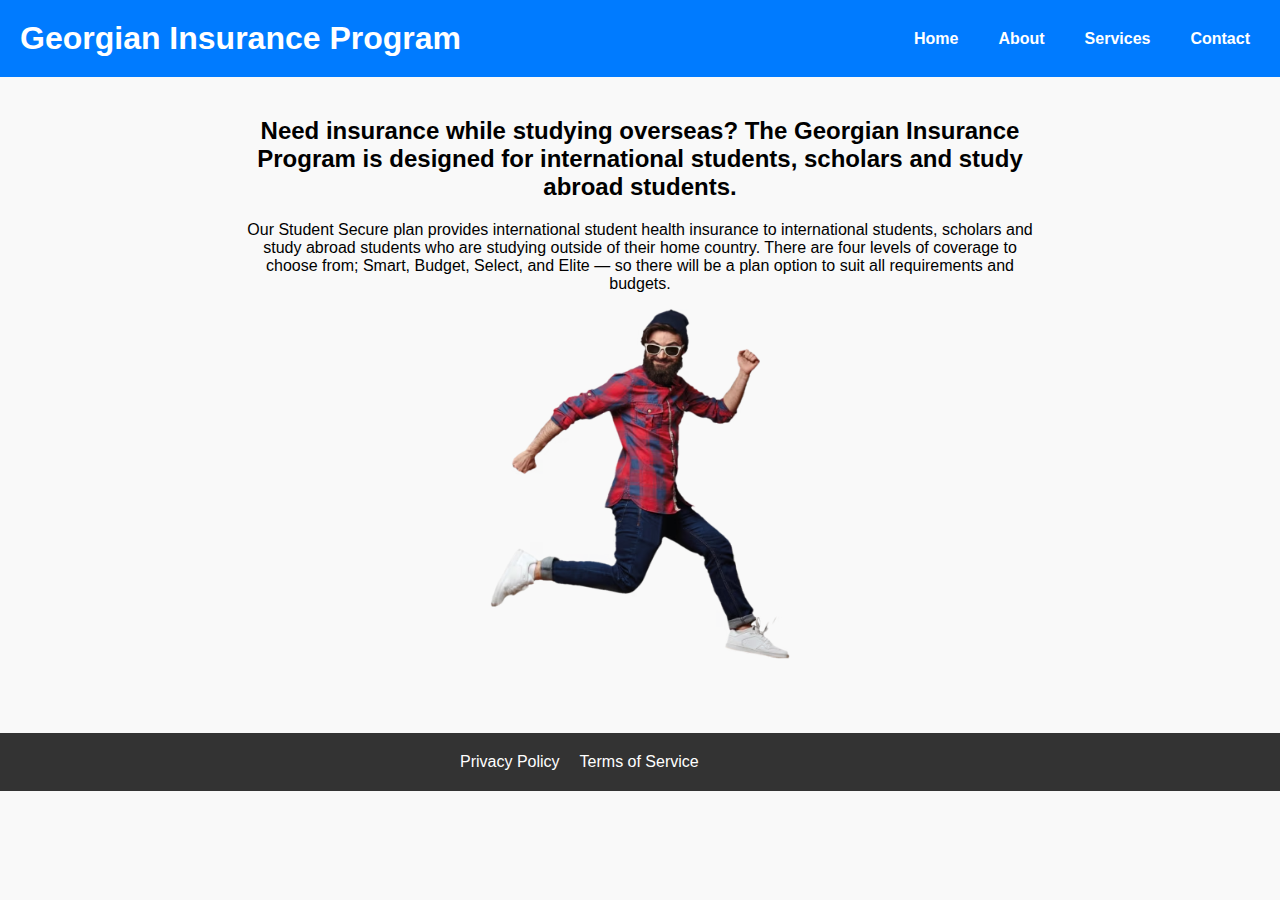
<file: index.html>
<!DOCTYPE html>
<html lang="en">
<head>
    <meta charset="UTF-8">
    <meta http-equiv="X-UA-Compatible" content="IE=edge">
    <meta name="viewport" content="width=device-width, initial-scale=1.0">
    <title>Georgian Insurance Program</title>
    <link rel="icon" type="image/x-icon" href="img/sms.png">
    <link rel="stylesheet" href="css/style.css">
    <link rel="stylesheet" href="https://cdnjs.cloudflare.com/ajax/libs/font-awesome/4.7.0/css/font-awesome.min.css">
</head>

<body>
    <nav class="navbar">
        <div class="left">
            <h1>Georgian Insurance Program</h1>
        </div>
        <div class="right">
            <input type="checkbox" id="check">
            <label for="check" class="checkBtn">
                <i class="fa fa-bars"></i>
            </label>
            <ul class="list">
                <li><a href="#">Home</a></li>
                <li><a href="about.html">About</a></li>
                <li><a href="services.html">Services</a></li>
                <li><a href="contact.html">Contact</a></li>
            </ul>
        </div>
    </nav>

    <div class="content">
        <section class="home-section">
            <h2>Need insurance while studying overseas? The Georgian Insurance Program is designed for international students, scholars and study abroad students.</h2>
            <p>Our Student Secure plan provides international student health insurance to international students, scholars and study abroad students
               who are studying outside of their home country. There are four levels of coverage to choose from; Smart, Budget, Select, and Elite — 
               so there will be a plan option to suit all requirements and budgets.</p>
             <img src="img/ss-stock-image-transparent-small.avif" alt="Descriptive Alt Text" class="home-image">
        </section>
    </div>
    <footer class="footer">
        <div class="footer-content">
            <div class="right">
                <ul class="footer-list">
                    <li><a href="Privacy_Policy.html">Privacy Policy</a></li>
                    <li><a href="Terms_Of_Service.html">Terms of Service</a></li>
                </ul>
            </div>
        </div>
    </footer>
</body>
</html>
</file>
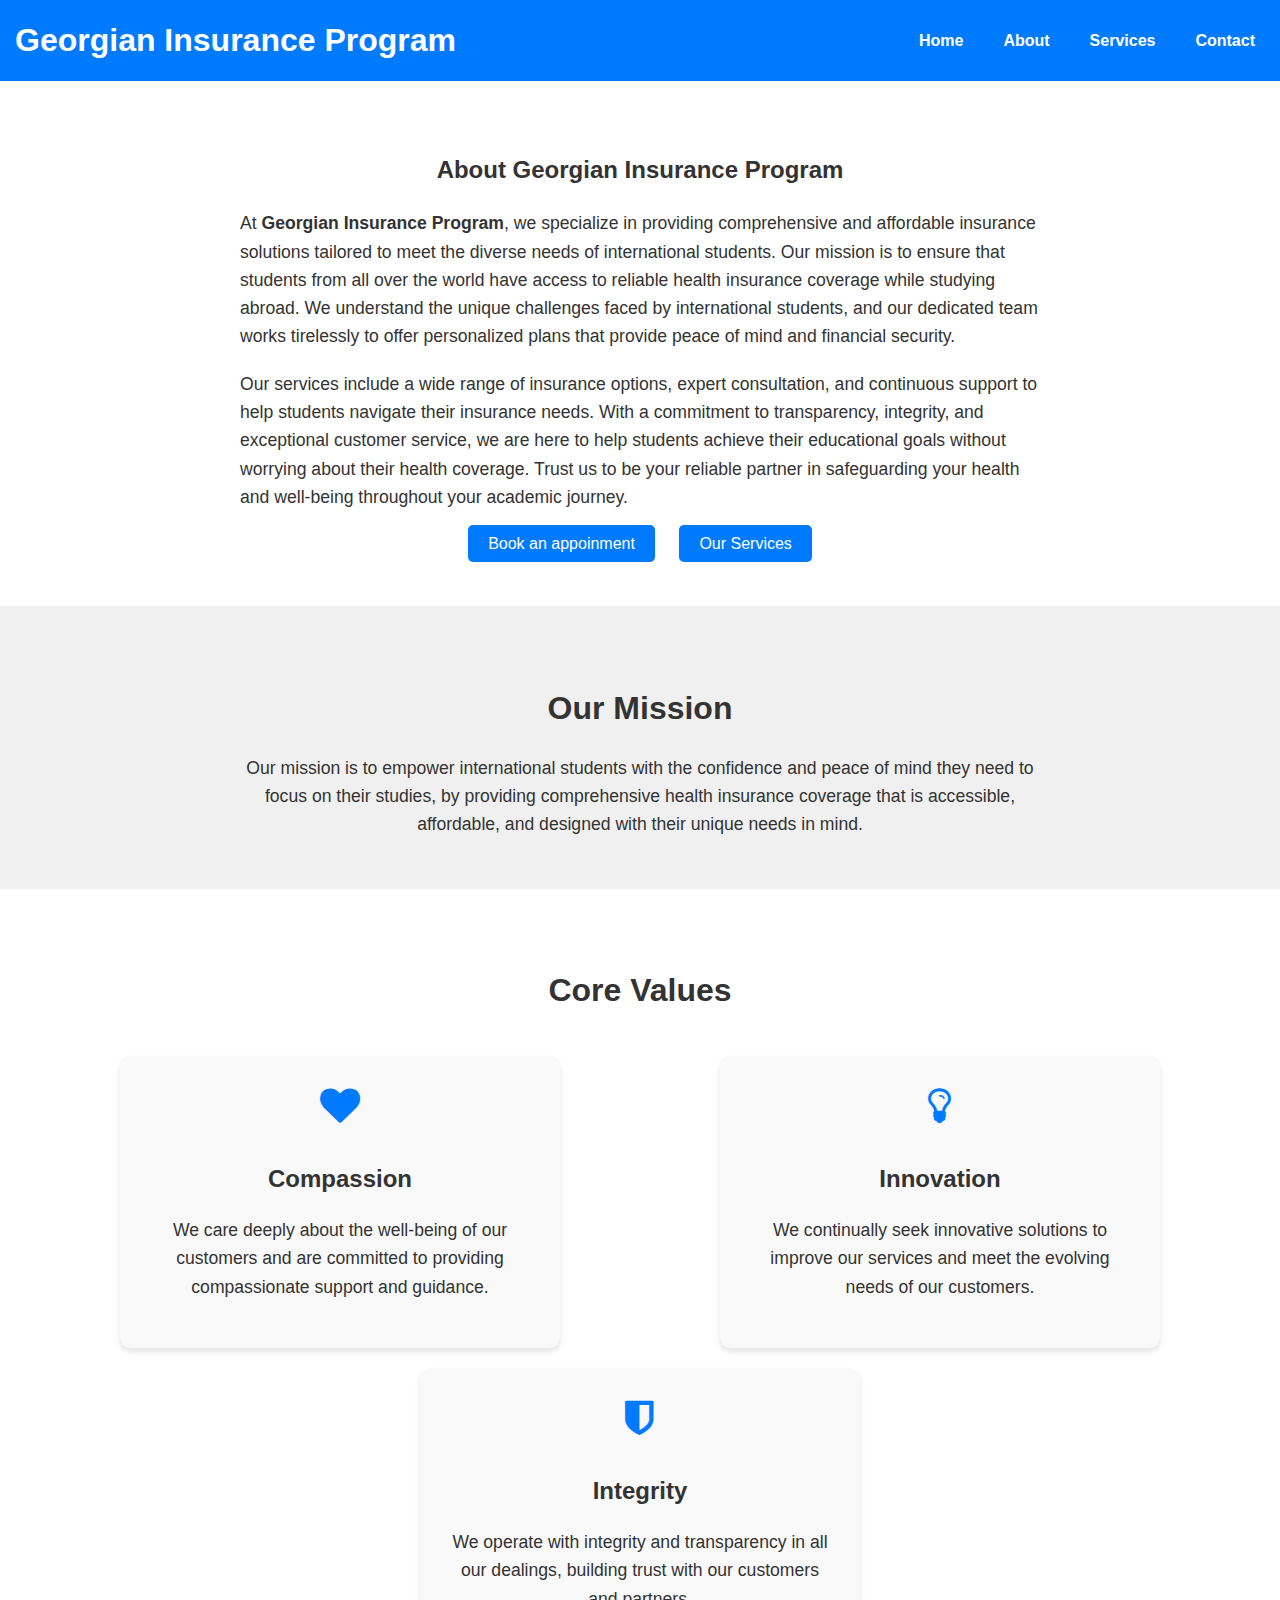
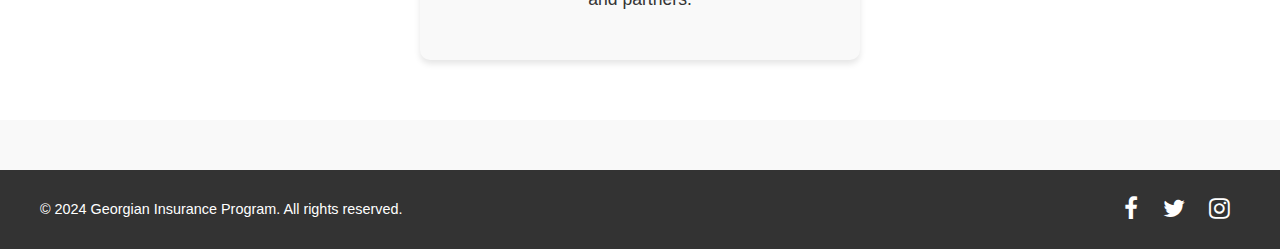
<file: about.html>
<!DOCTYPE html>
<html lang="en">
<head>
    <meta charset="UTF-8">
    <meta http-equiv="X-UA-Compatible" content="IE=edge">
    <meta name="viewport" content="width=device-width, initial-scale=1.0">
    <title>About Us</title>
    <link rel="icon" type="image/x-icon" href="img/sms.png">
    <link rel="stylesheet" href="css/about-style.css">
    <link rel="stylesheet" href="https://cdnjs.cloudflare.com/ajax/libs/font-awesome/4.7.0/css/font-awesome.min.css">
</head>
<body>
    <nav class="navbar">
        <div class="left">
            <h1>Georgian Insurance Program</h1>
        </div>
        <div class="right">
            <input type="checkbox" id="check">
            <label for="check" class="checkBtn">
                <i class="fa fa-bars"></i>
            </label>
            <ul class="list">
                <li><a href="index.html">Home</a></li>
                <li><a href="about.html">About</a></li>
                <li><a href="services.html">Services</a></li>
                <li><a href="contact.html">Contact</a></li>
            </ul>
        </div>
    </nav>
    
    <section class="about-company">
        <div class="content">
            <h2>About Georgian Insurance Program</h2>
            <p>At <strong>Georgian Insurance Program</strong>, we specialize in providing comprehensive and affordable insurance solutions tailored to meet the diverse needs of international students. Our mission is to ensure that students from all over the world have access to reliable health insurance coverage while studying abroad. We understand the unique challenges faced by international students, and our dedicated team works tirelessly to offer personalized plans that provide peace of mind and financial security.</p>
            <p>Our services include a wide range of insurance options, expert consultation, and continuous support to help students navigate their insurance needs. With a commitment to transparency, integrity, and exceptional customer service, we are here to help students achieve their educational goals without worrying about their health coverage. Trust us to be your reliable partner in safeguarding your health and well-being throughout your academic journey.</p>
            <div class="buttons">
                <a href="contact.html" class="button">Book an appoinment</a>
                <a href="services.html" class="button">Our Services</a>
            </div>
        </div>
    </section>

    <section class="mission">
        <h2>Our Mission</h2>
        <p>Our mission is to empower international students with the confidence and peace of mind they need to focus on their studies, by providing comprehensive health insurance coverage that is accessible, affordable, and designed with their unique needs in mind.</p>
    </section>

    <section class="values">
        <h2>Core Values</h2>
        <div class="values-container">
            <div class="value">
                <i class="fa fa-heart"></i>
                <h3>Compassion</h3>
                <p>We care deeply about the well-being of our customers and are committed to providing compassionate support and guidance.</p>
            </div>
            <div class="value">
                <i class="fa fa-lightbulb-o"></i>
                <h3>Innovation</h3>
                <p>We continually seek innovative solutions to improve our services and meet the evolving needs of our customers.</p>
            </div>
            <div class="value">
                <i class="fa fa-shield"></i>
                <h3>Integrity</h3>
                <p>We operate with integrity and transparency in all our dealings, building trust with our customers and partners.</p>
            </div>
        </div>
    </section>
    
    <footer>
        <div class="footer-content">
            <p>&copy; 2024 Georgian Insurance Program. All rights reserved.</p>
            <div class="social-icons">
                <a href="#"><i class="fa fa-facebook"></i></a>
                <a href="#"><i class="fa fa-twitter"></i></a>
                <a href="#"><i class="fa fa-instagram"></i></a>
            </div>
        </div>
    </footer>
</body>
</html>
</file>
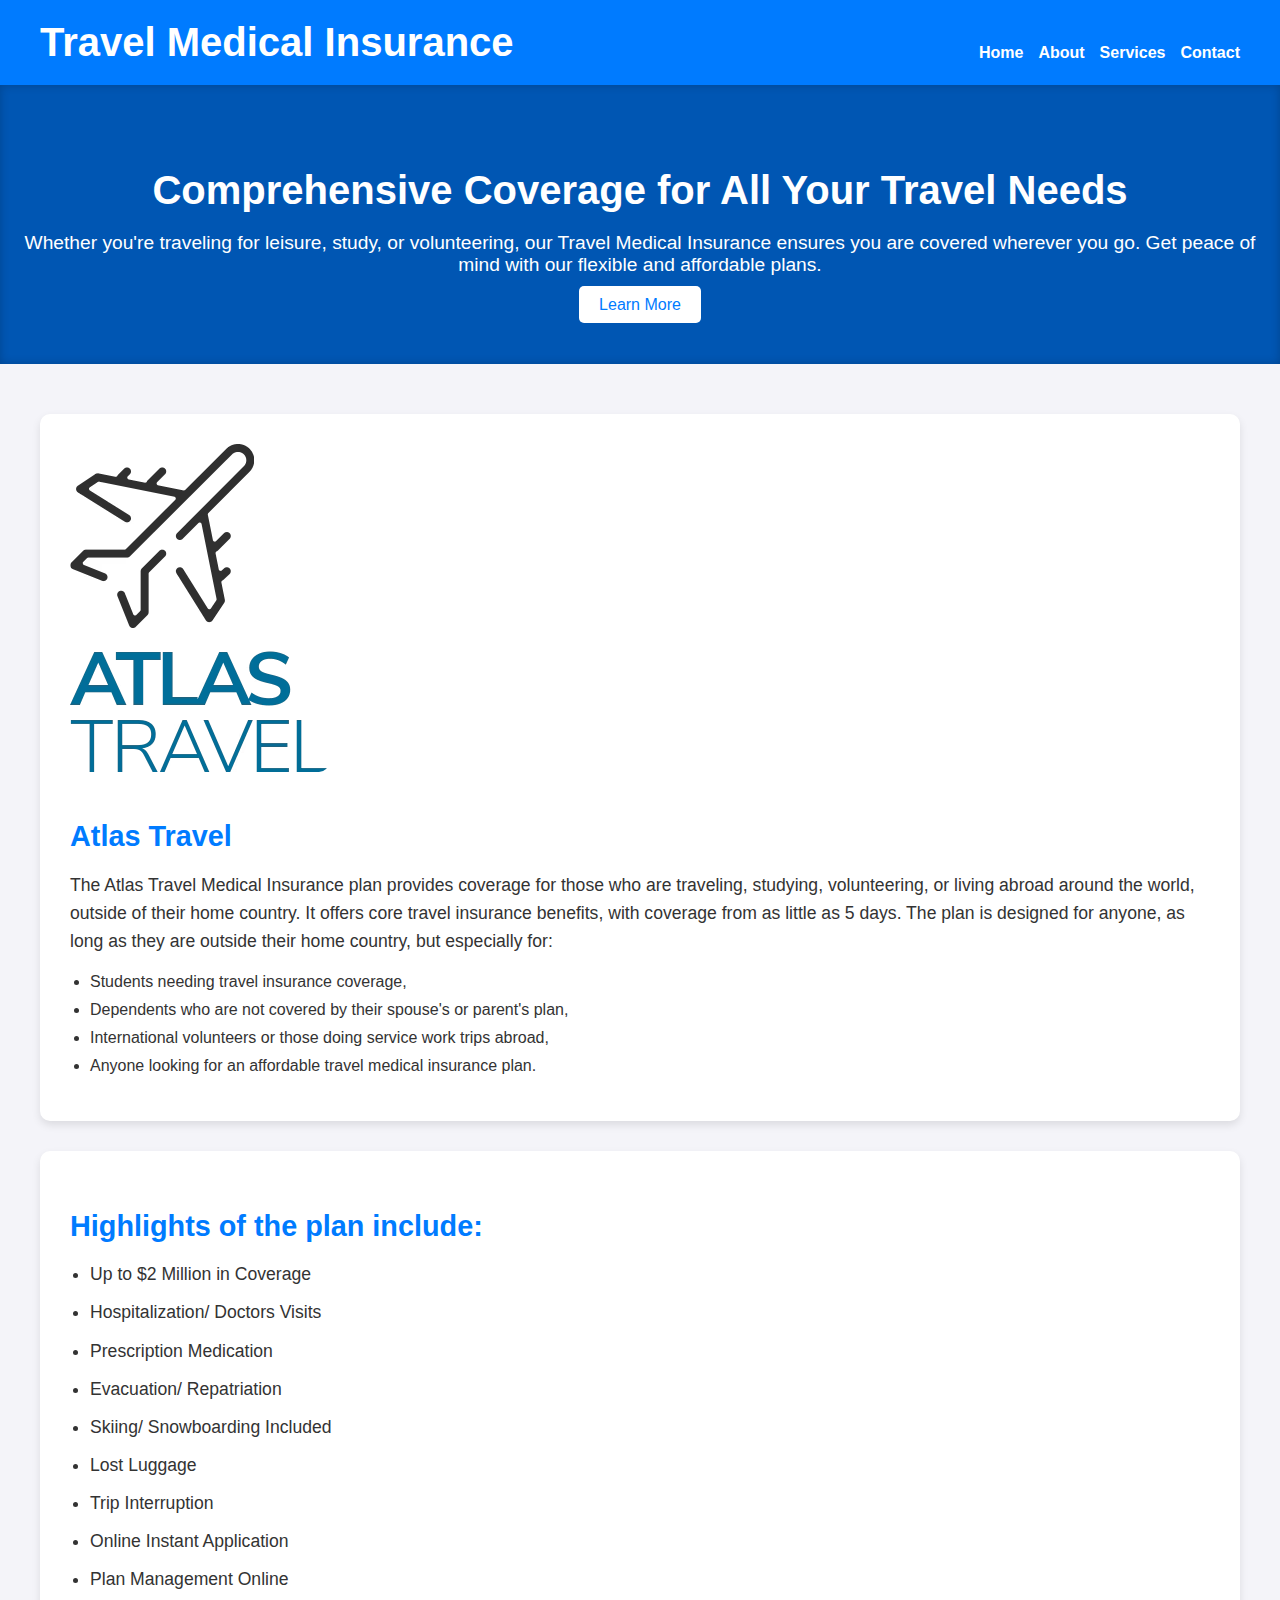
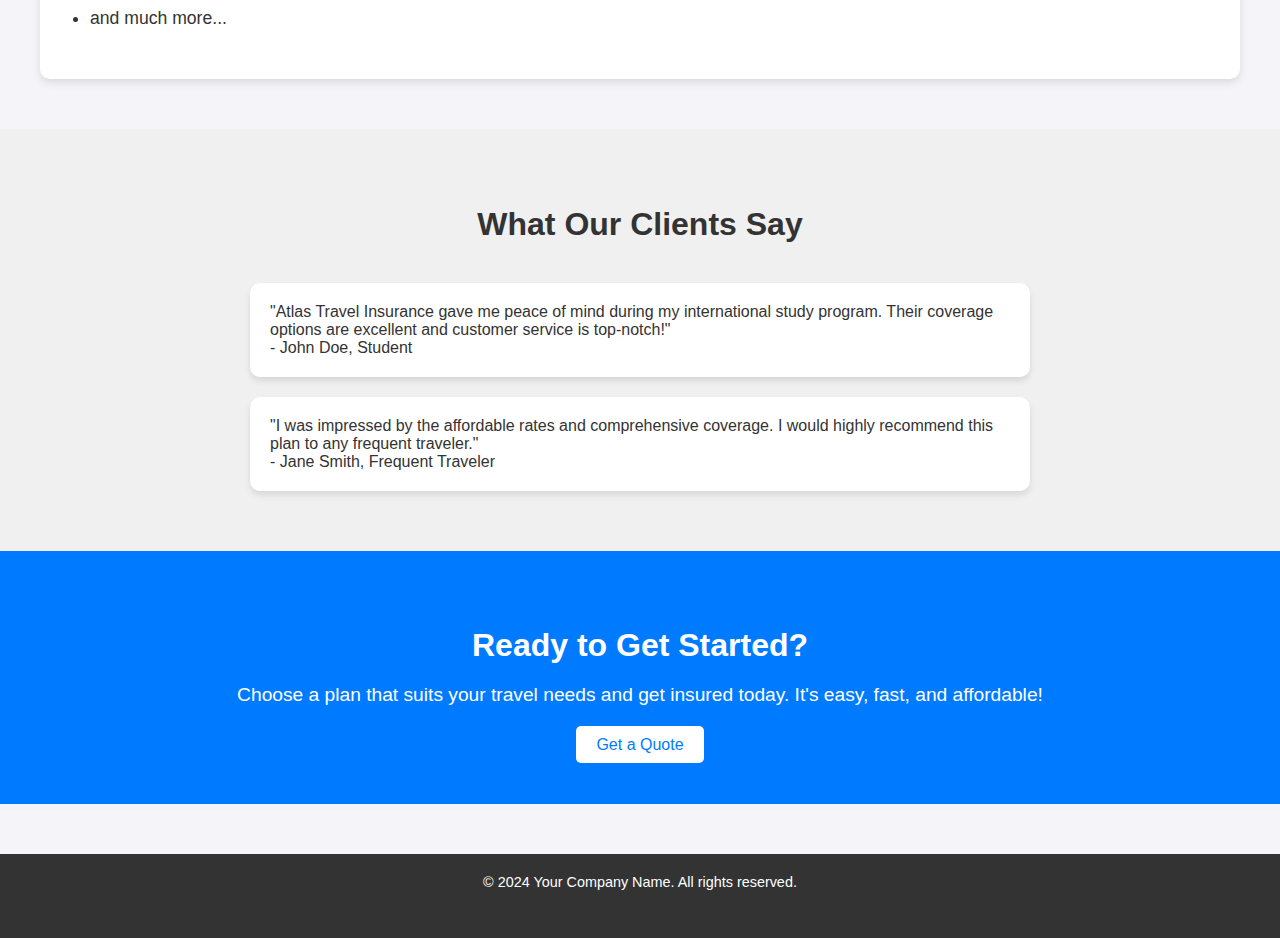
<file: medical_travel.html>
<!DOCTYPE html>
<html lang="en">
<head>
    <meta charset="UTF-8">
    <meta name="viewport" content="width=device-width, initial-scale=1.0">
    <title>Travel Medical Insurance</title>
    <link rel="stylesheet" href="css/travel_medical.css">
</head>
<body>
    <header>
        <div class="header-content">
            <h1>Travel Medical Insurance</h1>
            <nav>
                <ul>
                    <li><a href="index.html">Home</a></li>
                    <li><a href="about.html">About</a></li>
                    <li><a href="services.html">Services</a></li>
                    <li><a href="contact.html">Contact</a></li>
                </ul>
            </nav>
        </div>
    </header>
    <section class="hero-section">
        <div class="hero-content">
            <h2>Comprehensive Coverage for All Your Travel Needs</h2>
            <p>Whether you're traveling for leisure, study, or volunteering, our Travel Medical Insurance ensures you are covered wherever you go. Get peace of mind with our flexible and affordable plans.</p>
            <a href="services.html" class="btn">Learn More</a>
        </div>
    </section>
    <section class="service-detail">
        <div class="service-intro">
            <img src="img/atlas.avif" alt="Travel Medical Icon">
            <h2>Atlas Travel</h2>
            <p>The Atlas Travel Medical Insurance plan provides coverage for those who are traveling, studying, volunteering, or living abroad around the world, outside of their home country. It offers core travel insurance benefits, with coverage from as little as 5 days. The plan is designed for anyone, as long as they are outside their home country, but especially for:</p>
            <ul>
                <li>Students needing travel insurance coverage,</li>
                <li>Dependents who are not covered by their spouse's or parent's plan,</li>
                <li>International volunteers or those doing service work trips abroad,</li>
                <li>Anyone looking for an affordable travel medical insurance plan.</li>
            </ul>
        </div>
        <div class="service-highlights">
            <h3>Highlights of the plan include:</h3>
            <ul>
                <li>Up to $2 Million in Coverage</li>
                <li>Hospitalization/ Doctors Visits</li>
                <li>Prescription Medication</li>
                <li>Evacuation/ Repatriation</li>
                <li>Skiing/ Snowboarding Included</li>
                <li>Lost Luggage</li>
                <li>Trip Interruption</li>
                <li>Online Instant Application</li>
                <li>Plan Management Online</li>
                <li>and much more...</li>
            </ul>
        </div>
    </section>
    <section class="testimonials">
        <h2>What Our Clients Say</h2>
        <div class="testimonial-container">
            <div class="testimonial">
                <p>"Atlas Travel Insurance gave me peace of mind during my international study program. Their coverage options are excellent and customer service is top-notch!"</p>
                <p>- John Doe, Student</p>
            </div>
            <div class="testimonial">
                <p>"I was impressed by the affordable rates and comprehensive coverage. I would highly recommend this plan to any frequent traveler."</p>
                <p>- Jane Smith, Frequent Traveler</p>
            </div>
        </div>
    </section>
    <section class="cta">
        <h2>Ready to Get Started?</h2>
        <p>Choose a plan that suits your travel needs and get insured today. It's easy, fast, and affordable!</p>
        <a href="services.html" class="btn">Get a Quote</a>
    </section>
    <footer>
        <div class="footer-container">
            <p>&copy; 2024 Your Company Name. All rights reserved.</p>
            <div class="social-icons">
                <a href="#"><i class="fa fa-facebook"></i></a>
                <a href="#"><i class="fa fa-twitter"></i></a>
                <a href="#"><i class="fa fa-instagram"></i></a>
            </div>
        </div>
    </footer>
</body>
</html>
</file>
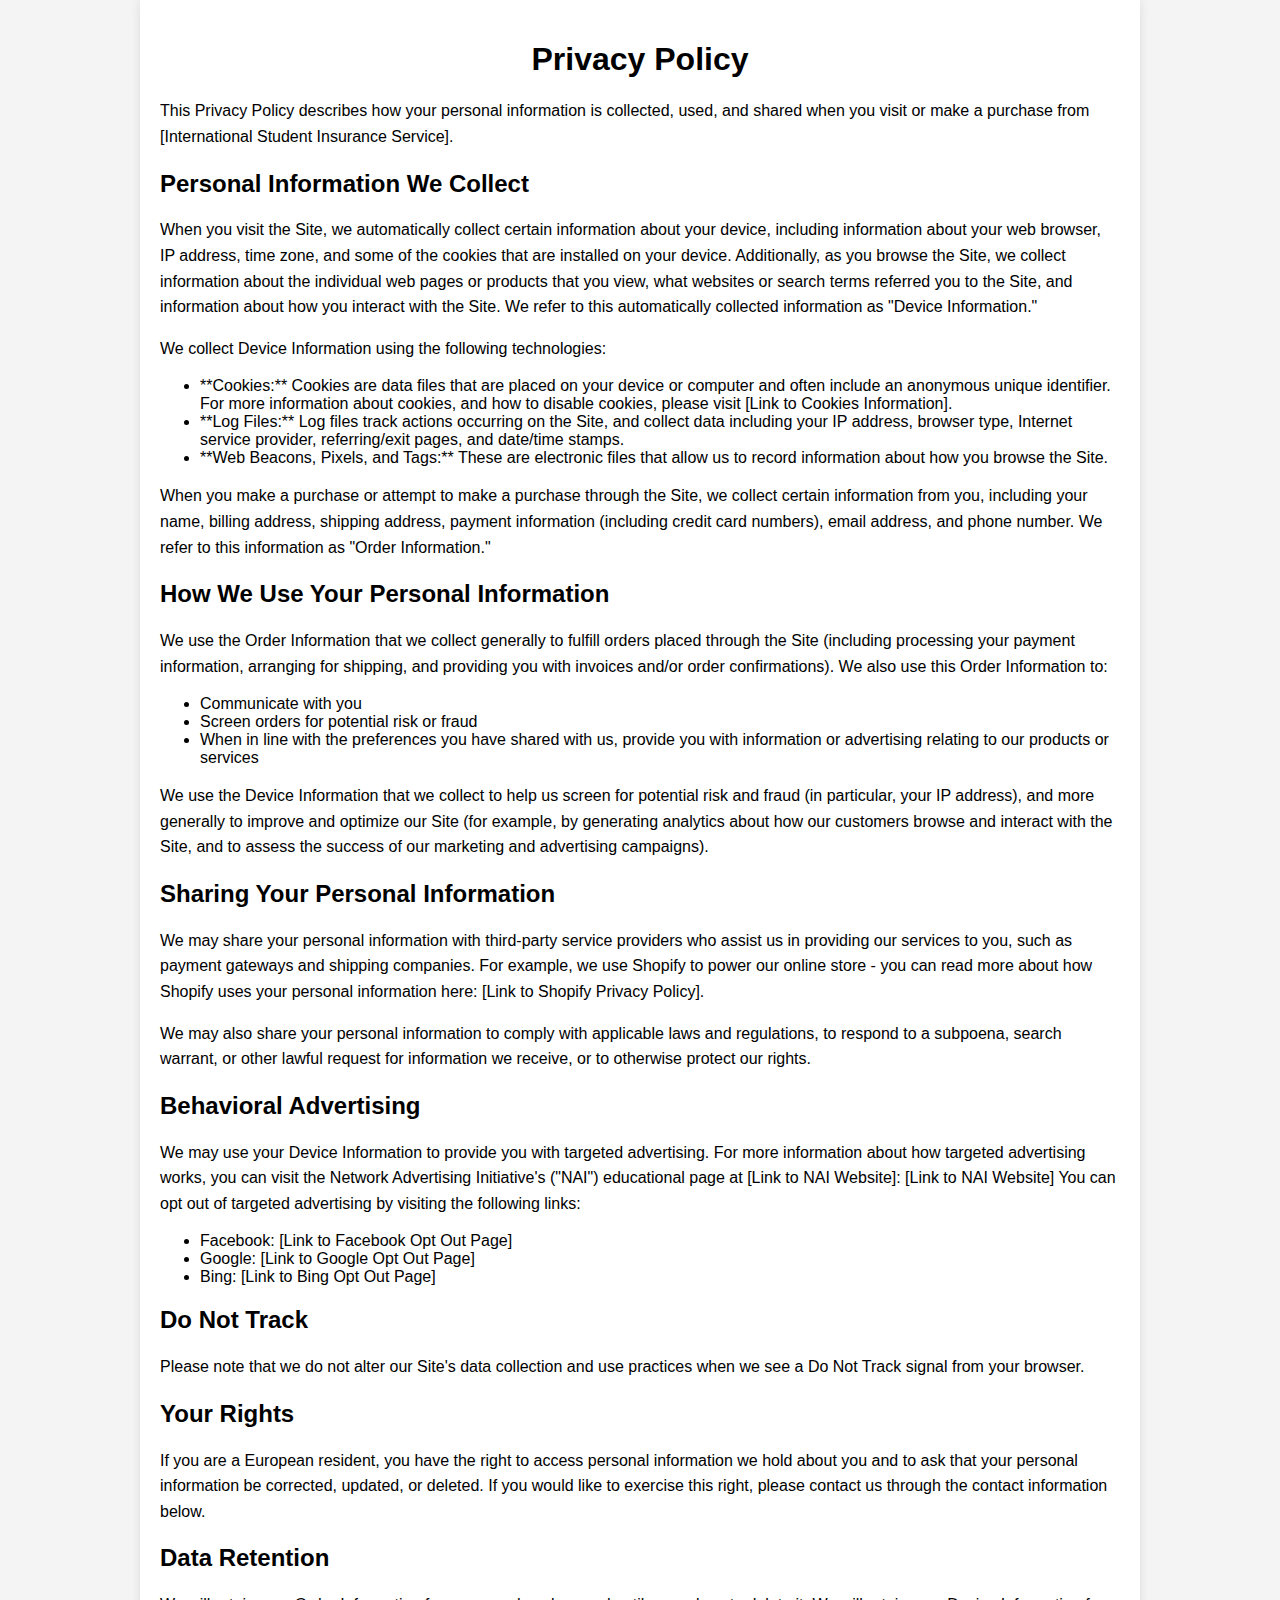
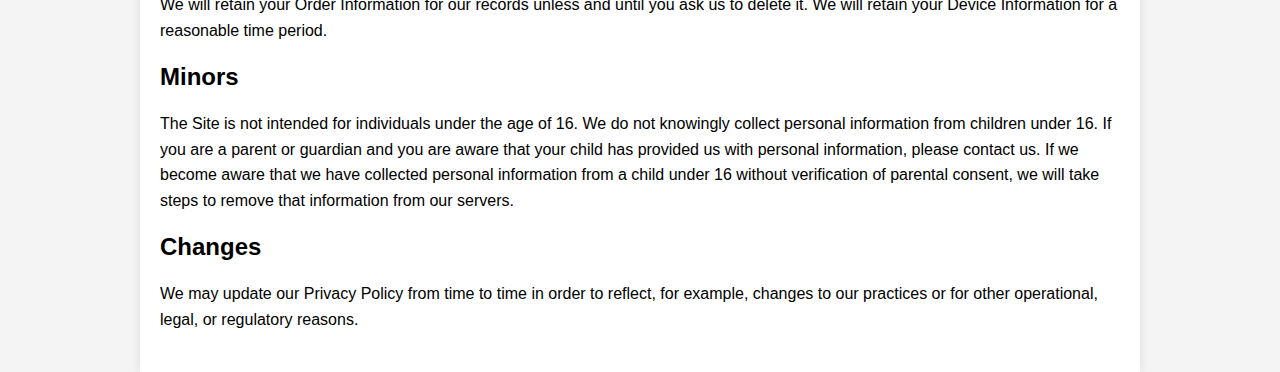
<file: privacy_policy.html>
<!DOCTYPE html>
<html lang="en">
<head>
    <meta charset="UTF-8">
    <meta name="viewport" content="width=device-width, initial-scale=1.0">
    <link rel="icon" type="image/x-icon" href="img/sms.png">
    <title>Privacy Policy</title>
    <style>
        body {
            font-family: sans-serif;
            margin: 0;
            padding: 0;
            background-color: #f4f4f4;
        }
        .container {
            max-width: 960px;
            margin: 0 auto;
            padding: 20px;
            background-color: #fff;
            box-shadow: 0 0 10px rgba(0, 0, 0, 0.1);
        }
        h1 {
            text-align: center;
            margin-bottom: 20px;
        }
        p {
            line-height: 1.6;
            margin-bottom: 15px;
        }
        .footer {
            background-color: #333;
            color: #fff;
            padding: 20px;
            text-align: center;
            position: fixed;
            bottom: 0;
            left: 0;
            width: 100%;
        }
        .footer a {
            color: #fff;
            text-decoration: none;
            margin: 0 10px;
        }
        .footer a:hover {
            text-decoration: underline;
        }
    </style>
</head>
<body>
    <div class="container">
        <h1>Privacy Policy</h1>
        <p>This Privacy Policy describes how your personal information is collected, used, and shared when you visit or make a purchase from [International Student Insurance Service].</p>
        <h2>Personal Information We Collect</h2>
        <p>When you visit the Site, we automatically collect certain information about your device, including information about your web browser, IP address, time zone, and some of the cookies that are installed on your device. Additionally, as you browse the Site, we collect information about the individual web pages or products that you view, what websites or search terms referred you to the Site, and information about how you interact with the Site. We refer to this automatically collected information as "Device Information."</p>
        <p>We collect Device Information using the following technologies:</p>
        <ul>
            <li>**Cookies:** Cookies are data files that are placed on your device or computer and often include an anonymous unique identifier. For more information about cookies, and how to disable cookies, please visit [Link to Cookies Information].</li>
            <li>**Log Files:** Log files track actions occurring on the Site, and collect data including your IP address, browser type, Internet service provider, referring/exit pages, and date/time stamps.</li>
            <li>**Web Beacons, Pixels, and Tags:** These are electronic files that allow us to record information about how you browse the Site.</li>
        </ul>
        <p>When you make a purchase or attempt to make a purchase through the Site, we collect certain information from you, including your name, billing address, shipping address, payment information (including credit card numbers), email address, and phone number. We refer to this information as "Order Information."</p>
        <h2>How We Use Your Personal Information</h2>
        <p>We use the Order Information that we collect generally to fulfill orders placed through the Site (including processing your payment information, arranging for shipping, and providing you with invoices and/or order confirmations). We also use this Order Information to:</p>
        <ul>
            <li>Communicate with you</li>
            <li>Screen orders for potential risk or fraud</li>
            <li>When in line with the preferences you have shared with us, provide you with information or advertising relating to our products or services</li>
        </ul>
        <p>We use the Device Information that we collect to help us screen for potential risk and fraud (in particular, your IP address), and more generally to improve and optimize our Site (for example, by generating analytics about how our customers browse and interact with the Site, and to assess the success of our marketing and advertising campaigns). </p>
        <h2>Sharing Your Personal Information</h2>
        <p>We may share your personal information with third-party service providers who assist us in providing our services to you, such as payment gateways and shipping companies. For example, we use Shopify to power our online store - you can read more about how Shopify uses your personal information here: [Link to Shopify Privacy Policy].</p>
        <p>We may also share your personal information to comply with applicable laws and regulations, to respond to a subpoena, search warrant, or other lawful request for information we receive, or to otherwise protect our rights.</p>
        <h2>Behavioral Advertising</h2>
        <p>We may use your Device Information to provide you with targeted advertising. For more information about how targeted advertising works, you can visit the Network Advertising Initiative's ("NAI") educational page at [Link to NAI Website]: [Link to NAI Website] You can opt out of targeted advertising by visiting the following links:</p>
        <ul>
            <li>Facebook: [Link to Facebook Opt Out Page]</li>
            <li>Google: [Link to Google Opt Out Page]</li>
            <li>Bing: [Link to Bing Opt Out Page]</li>
        </ul>
        <h2>Do Not Track</h2>
        <p>Please note that we do not alter our Site's data collection and use practices when we see a Do Not Track signal from your browser.</p>
        <h2>Your Rights</h2>
        <p>If you are a European resident, you have the right to access personal information we hold about you and to ask that your personal information be corrected, updated, or deleted. If you would like to exercise this right, please contact us through the contact information below.</p>
        <h2>Data Retention</h2>
        <p>We will retain your Order Information for our records unless and until you ask us to delete it. We will retain your Device Information for a reasonable time period.</p>
        <h2>Minors</h2>
        <p>The Site is not intended for individuals under the age of 16. We do not knowingly collect personal information from children under 16. If you are a parent or guardian and you are aware that your child has provided us with personal information, please contact us. If we become aware that we have collected personal information from a child under 16 without verification of parental consent, we will take steps to remove that information from our servers.</p>
        <h2>Changes</h2>
        <p>We may update our Privacy Policy from time to time in order to reflect, for example, changes to our practices or for other operational, legal, or regulatory reasons. </p>
        <h2>
</file>
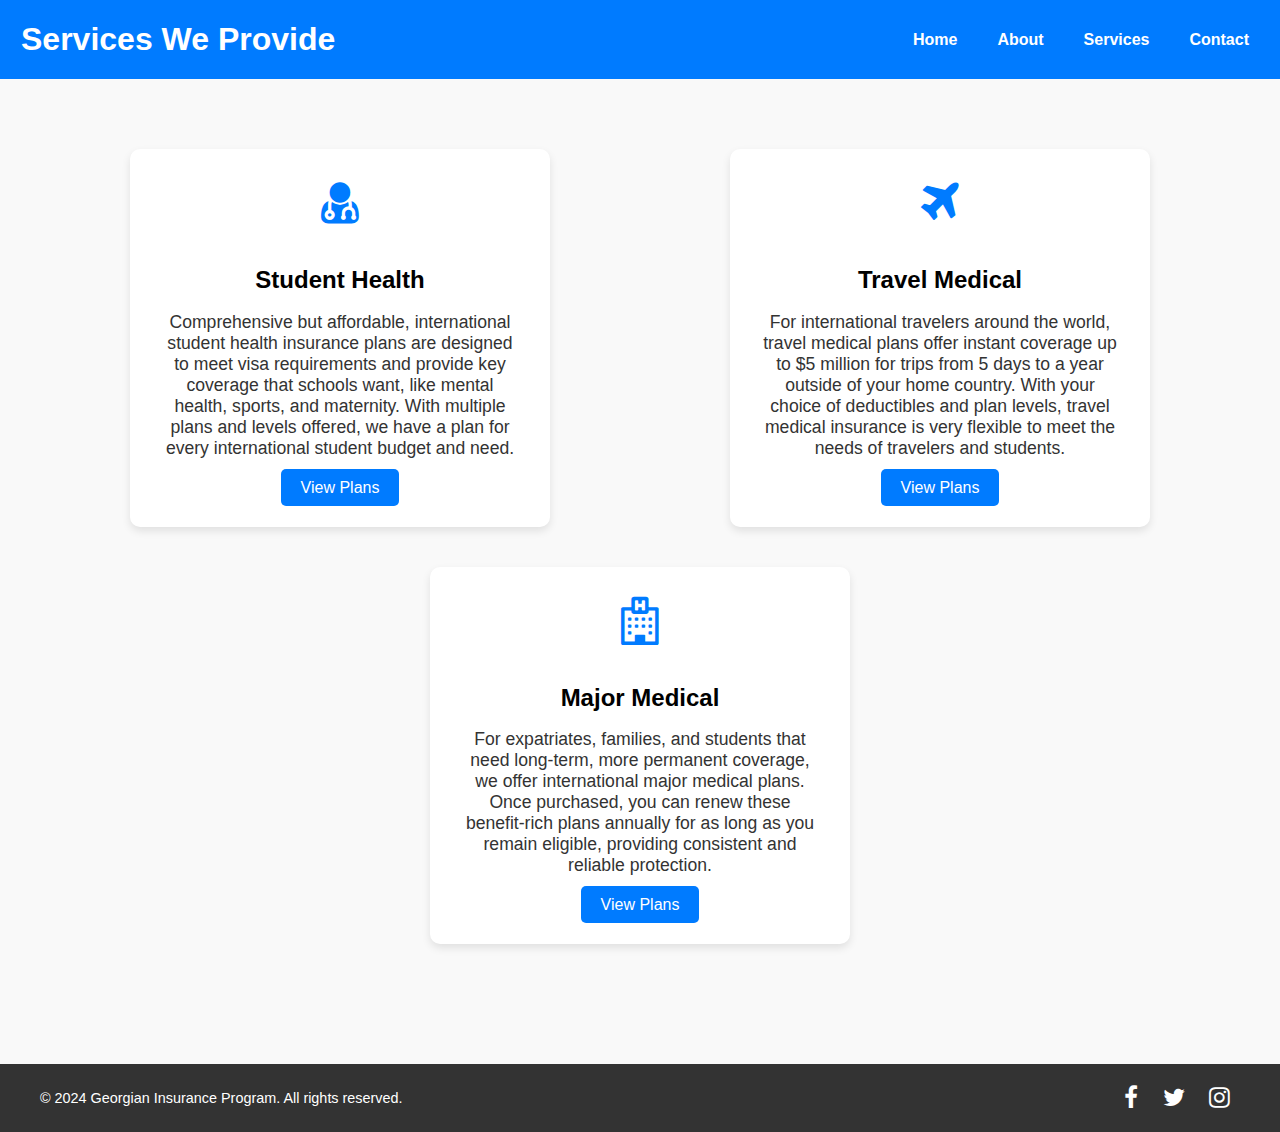
<file: services.html>
<!DOCTYPE html>
<html lang="en">
<head>
    <meta charset="UTF-8">
    <meta http-equiv="X-UA-Compatible" content="IE=edge">
    <meta name="viewport" content="width=device-width, initial-scale=1.0">
    <title>Services</title>
    <link rel="icon" type="image/x-icon" href="img/sms.png">
    <link rel="stylesheet" href="css/services.css">
    <link rel="stylesheet" href="https://cdnjs.cloudflare.com/ajax/libs/font-awesome/4.7.0/css/font-awesome.min.css">
</head>
<body>
    <nav class="navbar">
        <div class="left">
            <h1>Services We Provide</h1>
        </div>
        <div class="right">
            <input type="checkbox" id="check">
            <label for="check" class="checkBtn">
            </label>
            <ul class="list">
                <li><a href="index.html"> Home</a></li>
                <li><a href="about.html"> About</a></li>
                <li><a href="services.html">Services</a></li>
                <li><a href="contact.html">Contact</a></li>
            </ul>
        </div>
    </nav>
    <section class="services">
        <div class="service-category">
            <div class="service">
                <i class="fa fa-user-md fa-3x"></i>
                <h3>Student Health</h3>
                <p>Comprehensive but affordable, international student health insurance plans are designed to meet visa requirements and provide key coverage that schools want, like mental health, sports, and maternity. With multiple plans and levels offered, we have a plan for every international student budget and need.</p>
                <a href="viewplans1.html" class="btn">View Plans</a> 
            </div>
            <div class="service">
                <i class="fa fa-plane fa-3x"></i>
                <h3>Travel Medical</h3>
                <p>For international travelers around the world, travel medical plans offer instant coverage up to $5 million for trips from 5 days to a year outside of your home country. With your choice of deductibles and plan levels, travel medical insurance is very flexible to meet the needs of travelers and students.</p>
                <a href="travel_medical.html" class="btn">View Plans</a> 
            </div>
            <div class="service">
                <i class="fa fa-hospital-o fa-3x"></i>
                <h3>Major Medical</h3>
                <p>For expatriates, families, and students that need long-term, more permanent coverage, we offer international major medical plans. Once purchased, you can renew these benefit-rich plans annually for as long as you remain eligible, providing consistent and reliable protection.</p>
                <a href="major_medical.html" class="btn">View Plans</a> 
            </div>
        </div>
    </section>

    <footer>
        <div class="footer-content">
            <p>&copy; 2024 Georgian Insurance Program. All rights reserved.</p>
            <div class="social-icons">
                <a href="#"><i class="fa fa-facebook"></i></a>
                <a href="#"><i class="fa fa-twitter"></i></a>
                <a href="#"><i class="fa fa-instagram"></i></a>
            </div>
        </div>
    </footer>
    
</body>
</html>
</file>
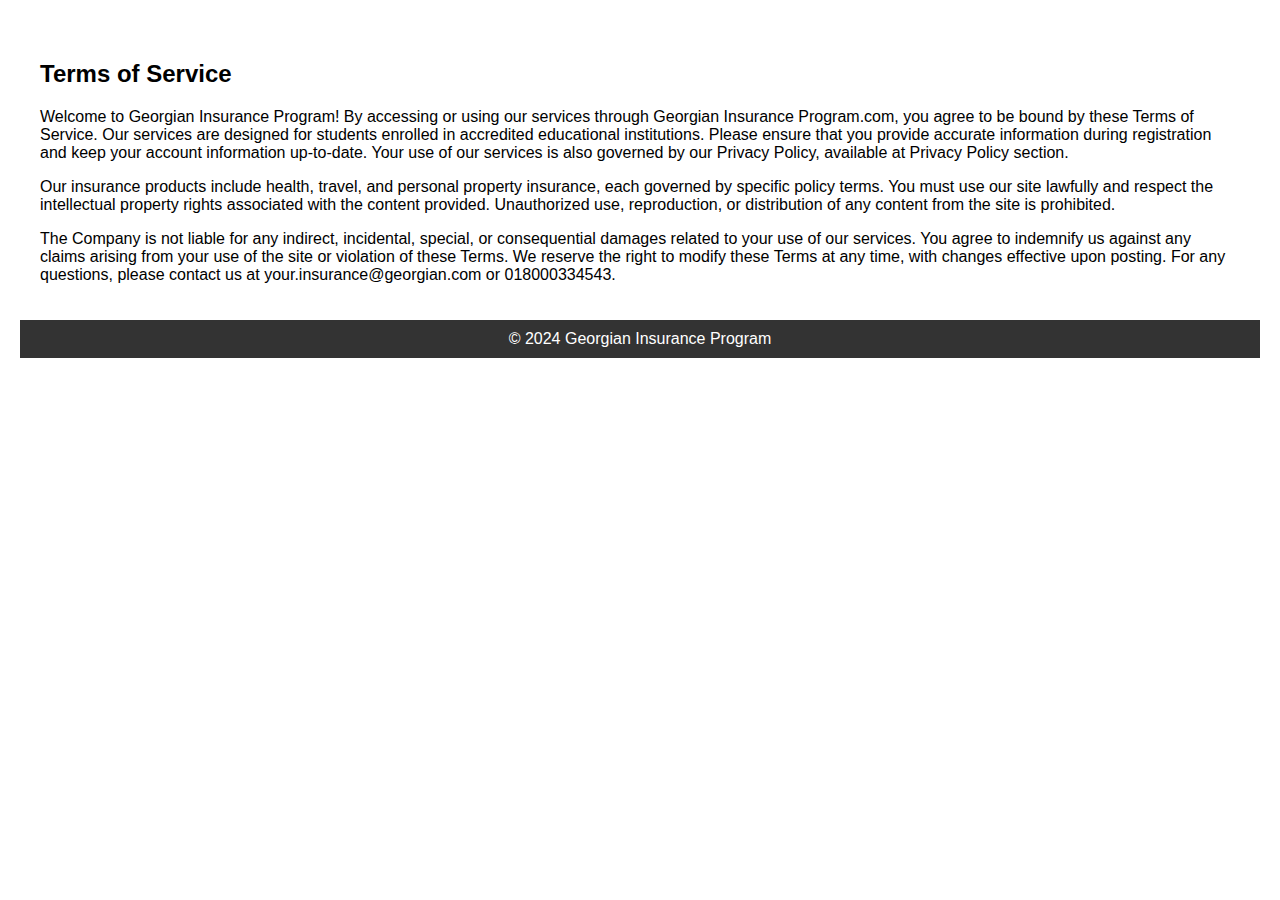
<file: terms_of_service.html>
<!DOCTYPE html>
<html lang="en">
<head>
    <meta charset="UTF-8">
    <meta name="viewport" content="width=device-width, initial-scale=1.0">
    <link rel="icon" type="image/x-icon" href="img/sms.png">
    <title>Terms of Service</title>
    <style>
        body {
            font-family: sans-serif;
            margin: 0;
            padding: 20px;
        }

        header {
            background-color: #333;
            color: #fff;
            padding: 10px 0;
            text-align: center;
        }

        nav {
            background-color: #f0f0f0;
            padding: 10px;
            text-align: center;
        }

        nav ul {
            list-style: none;
            margin: 0;
            padding: 0;
        }

        nav li {
            display: inline-block;
            margin: 0 10px;
        }

        nav a {
            text-decoration: none;
            color: #333;
        }

        main {
            padding: 20px;
        }

        footer {
            background-color: #333;
            color: #fff;
            padding: 10px 0;
            text-align: center;
        }
    </style>
</head>
<body>
    <main>
        <h2>Terms of Service</h2>
     <p>
            <p>Welcome to Georgian Insurance Program! By accessing or using our services through Georgian Insurance Program.com, you agree to be
               bound by these Terms of Service. Our services are designed for students enrolled in accredited educational
               institutions. Please ensure that you provide accurate information during registration and keep your account information up-to-date.
               Your use of our services is also governed by our Privacy Policy, available at Privacy Policy section.</p>
            <p>Our insurance products include health, travel, and personal property insurance, each governed by specific 
                policy terms. You must use our site lawfully and respect the intellectual property rights associated with 
                the content provided. Unauthorized use, reproduction, or distribution of any content from the site is prohibited.</p>
            <p>The Company is not liable for any indirect, incidental, special, or consequential damages related to your 
                use of our services. You agree to indemnify us against any claims arising from your use of the site or violation of these Terms. 
                We reserve the right to modify these Terms at any time, with changes effective upon posting. For any questions, please contact us
                 at your.insurance@georgian.com or 018000334543.</p>
    </p>

    </main>

    <footer>
        &copy; 2024 Georgian Insurance Program
    </footer>
</body>
</html>
</file>
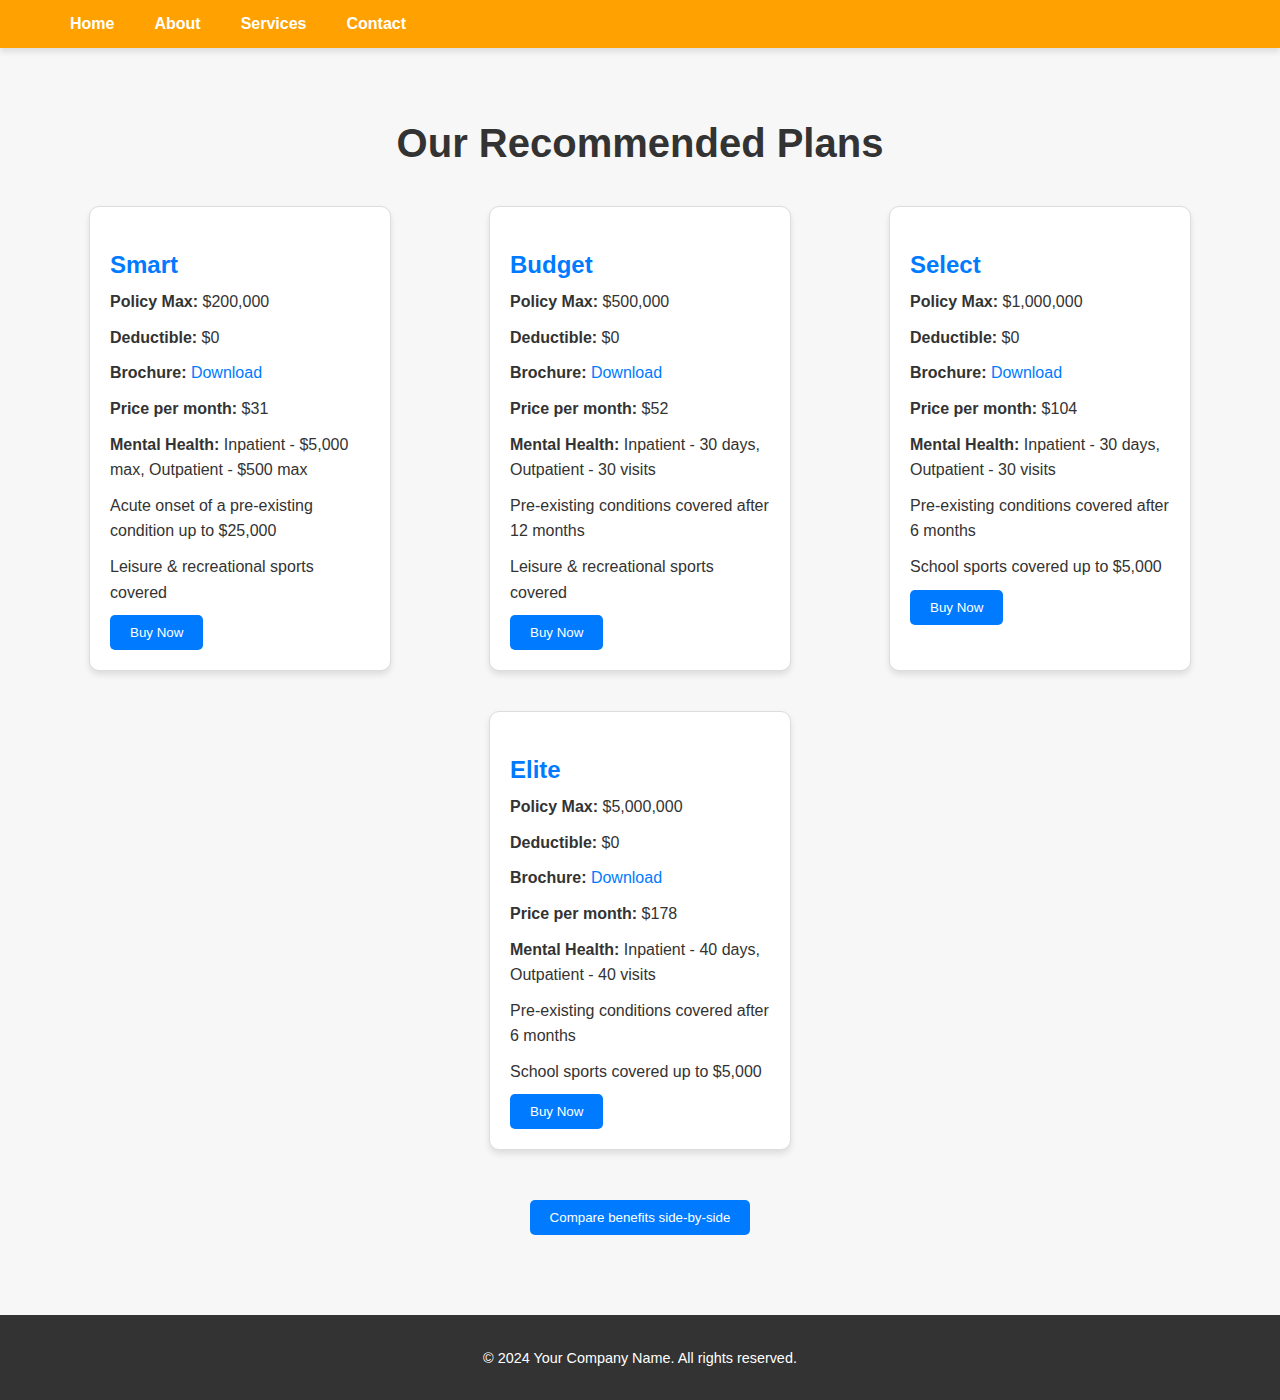
<file: viewplans1.html>
<!DOCTYPE html>
<html lang="en">
<head>
    <meta charset="UTF-8">
    <meta name="viewport" content="width=device-width, initial-scale=1.0">
    <title>Insurance Plans</title>
    <link rel="stylesheet" href="css/viewplans1.css">
</head>
<body>
    <header>
        <div class="header-content">
            
            <nav>
                <ul>
                    <li><a href="index.html">Home</a></li>
                    <li><a href="about.html">About</a></li>
                    <li><a href="services.html">Services</a></li>
                    <li><a href="contact.html">Contact</a></li>
                </ul>
            </nav>
        </div>
    </header>
    <section class="plans">
        <h2>Our Recommended Plans</h2>
        <div class="plan-container">
            <div class="plan">
                <h3>Smart</h3>
                <p><strong>Policy Max:</strong> $200,000</p>
                <p><strong>Deductible:</strong> $0</p>
                <p><strong>Brochure:</strong> <a href="student-secure.pdf">Download</a></p>
                <p><strong>Price per month:</strong> $31</p>
                <p><strong>Mental Health:</strong> Inpatient - $5,000 max, Outpatient - $500 max</p>
                <p>Acute onset of a pre-existing condition up to $25,000</p>
                <p>Leisure & recreational sports covered</p>
                <button>Buy Now</button>
            </div>
            <div class="plan">
                <h3>Budget</h3>
                <p><strong>Policy Max:</strong> $500,000</p>
                <p><strong>Deductible:</strong> $0</p>
                <p><strong>Brochure:</strong> <a href="student-secure (1).pdf">Download</a></p>
                <p><strong>Price per month:</strong> $52</p>
                <p><strong>Mental Health:</strong> Inpatient - 30 days, Outpatient - 30 visits</p>
                <p>Pre-existing conditions covered after 12 months</p>
                <p>Leisure & recreational sports covered</p>
                <button>Buy Now</button>
            </div>
            <div class="plan">
                <h3>Select</h3>
                <p><strong>Policy Max:</strong> $1,000,000</p>
                <p><strong>Deductible:</strong> $0</p>
                <p><strong>Brochure:</strong> <a href="student-secure (2).pdf">Download</a></p>
                <p><strong>Price per month:</strong> $104</p>
                <p><strong>Mental Health:</strong> Inpatient - 30 days, Outpatient - 30 visits</p>
                <p>Pre-existing conditions covered after 6 months</p>
                <p>School sports covered up to $5,000</p>
                <button>Buy Now</button>
            </div>
            <div class="plan">
                <h3>Elite</h3>
                <p><strong>Policy Max:</strong> $5,000,000</p>
                <p><strong>Deductible:</strong> $0</p>
                <p><strong>Brochure:</strong> <a href="student-secure (3).pdf">Download</a></p>
                <p><strong>Price per month:</strong> $178</p>
                <p><strong>Mental Health:</strong> Inpatient - 40 days, Outpatient - 40 visits</p>
                <p>Pre-existing conditions covered after 6 months</p>
                <p>School sports covered up to $5,000</p>
                <button>Buy Now</button>
            </div>
        </div>
        <div class="compare-button">
            <button>Compare benefits side-by-side</button>
        </div>
    </section>
    <footer>
        <p>&copy; 2024 Your Company Name. All rights reserved.</p>
    </footer>
</body>
</html>
</file>
<file: css/style.css>
body {
    font-family: Arial, sans-serif;
    margin: 0;
    padding: 0;
    box-sizing: border-box;
    background-color:#f9f9f9;
}

a {
    color: #007BFF;
    text-decoration: none;
}

a:hover {
    text-decoration: underline;
}

.navbar {
    display: flex;
    justify-content: space-between;
    align-items: center;
    padding: 20px;
    background-color: #007BFF;
    color: white;
}

.navbar .left h1 {
    margin: 0;
}

.navbar .right {
    display: flex;
    align-items: center;
}

.navbar .right input[type="checkbox"] {
    display: none;
}

.navbar .right .checkBtn {
    display: none;
    font-size: 24px;
    cursor: pointer;
}

.navbar .right .list {
    list-style: none;
    margin: 0;
    padding: 0;
    display: flex;
}

.navbar .right .list li {
    margin-left: 20px;
}

.navbar .right .list li a {
    color: white;
    font-weight: bold;
    padding: 10px;
    border-radius: 5px;
    transition: background-color 0.3s;
}

.navbar .right .list li a:hover {
    background-color: rgba(255, 255, 255, 0.2);
}
.content {
    padding: 20px;
    margin-top: 20px;

}

.home-section {
    max-width: 800px;
    margin: 0 auto;
    text-align: center;
}

.home-section h2 {
    margin-top: 0;
}
.home-section img
{
    height: 350px;
    width: 300px;
}

.footer {
    background-color:#333;
    color: white;
    padding: 20px 0px;
    text-align: center;
    align-items: center;
    margin-top: 50PX;
    width: 100%;
}

.footer .footer-content {
    max-width: 400px;
    margin: 0 auto;
    display: flex;
    justify-content: space-between;
    align-items: center;
    flex-wrap: wrap;
}

.footer .right {
    display: flex;
    align-items: center;
}

.footer .right .footer-list {
    list-style: none;
    margin: 0;
    padding: 0;
    display: flex;
    text-align: center;
    align-items: center;
}

.footer .footer-list li {
    margin-left: 20px;
}

.footer .footer-list li a {
    color: white;
    text-decoration: none;
}


@media (max-width: 768px) {
    .navbar .right .list {
        flex-direction: column;
        display: none;
        width: 100%;
        background-color: #333;
    }

    .navbar .right input[type="checkbox"]:checked ~ .list {
        display: flex;
    }

    .navbar .right .checkBtn {
        display: block;
    }

    .footer .footer-content {
        flex-direction: column;
        text-align: center;/* General Styles */
body, html {
    margin: 0;
    padding: 0;
    font-family: Arial, sans-serif;
    box-sizing: border-box;
}

.navbar {
    display: flex;
    justify-content: space-between;
    align-items: center;
    background-color: #333;
    color: #fff;
    padding: 10px 20px;
}

.navbar h1 {
    margin: 0;
}

.navbar .right {
    display: flex;
    align-items: center;
}

.navbar input[type="checkbox"] {
    display: none;
}

.navbar .checkBtn {
    display: none;
    cursor: pointer;
    color: #fff;
    font-size: 24px;
}

.navbar .list {
    list-style: none;
    display: flex;
    margin: 0;
    padding: 0;
}

.navbar .list li {
    margin-left: 20px;
}

.navbar .list li a {
    color: #fff;
    text-decoration: none;
    padding: 5px 10px;
    transition: background-color 0.3s;
}

.navbar .list li a:hover {
    background-color: #575757;
    border-radius: 5px;
}

.content {
    padding: 20px;
    text-align: center;
}

.content .home-section {
    max-width: 800px;
    margin: 0 auto;
}

.content .home-section h2 {
    font-size: 24px;
    margin-bottom: 20px;
}

.content .home-section p {
    font-size: 16px;
    line-height: 1.6;
    margin-bottom: 20px;
}

.content .home-image {
    max-width: 100%;
    height: auto;
}

.footer {
    background-color: #333;
    color: #fff;
    padding: 20px;
    text-align: center;
}

.footer .footer-content {
    display: flex;
    justify-content: space-between;
    flex-wrap: wrap;
}

.footer .footer-content div {
    flex: 1;
    padding: 10px;
}

.footer .footer-content h3 {
    margin-bottom: 10px;
}

.footer .footer-list,
.footer .contact-list {
    list-style: none;
    padding: 0;
    margin: 0;
}

.footer .footer-list li,
.footer .contact-list li {
    margin-bottom: 10px;
}

.footer .footer-list li a,
.footer .contact-list li {
    color: #fff;
    text-decoration: none;
    transition: background-color 0.3s;
}

.footer .footer-list li a:hover {
    background-color: #575757;
    border-radius: 5px;
}

.footer .contact-list li i {
    margin-right: 10px;
}

.footer-bottom {
    margin-top: 20px;
    border-top: 1px solid #575757;
    padding-top: 10px;
}

/* Responsive Styles */
@media (max-width: 768px) {
    .navbar .list {
        display: none;
        flex-direction: column;
        background-color: #333;
        width: 100%;
        position: absolute;
        top: 60px;
        left: 0;
        padding: 10px 0;
    }

    .navbar .list li {
        margin: 10px 0;
        text-align: center;
    }

    .navbar input[type="checkbox"]:checked ~ .list {
        display: flex;
    }

    .navbar .checkBtn {
        display: block;
    }

    .footer .footer-content {
        flex-direction: column;
        align-items: center;
    }

    .footer .footer-list,
    .footer .contact-list {
        align-items: center;
    }
}

@media (max-width: 480px) {
    .content .home-section h2 {
        font-size: 20px;
    }

    .content .home-section p {
        font-size: 14px;
    }
}

    }

    .footer .footer-list {
        flex-direction: column;
        align-items: center;
        text-align: center;
    }

    .footer .footer-list li {
        margin: 10px 0;
    }
}
</file>
<file: css/about-style.css>
/* General Styles */
body, html {
    margin: 0;
    padding: 0;
    font-family: 'Arial', sans-serif;
    box-sizing: border-box;
    background-color: #f9f9f9;
    color: #333;
    line-height: 1.6;
}
a {
    color: #007BFF;
    text-decoration: none;
}

a:hover {
    text-decoration: underline;
}
.navbar {
    display: flex;
    justify-content: space-between;
    align-items: center;
    padding: 15px;
    background-color: #007BFF;
    color: white;
}

.navbar .left h1 {
    margin: 0;
}

.navbar .right {
    display: flex;
    align-items: center;
}

.navbar .right input[type="checkbox"] {
    display: none;
}

.navbar .right .checkBtn {
    display: none;
    font-size: 24px;
    cursor: pointer;
}

.navbar .right .list {
    list-style: none;
    margin: 0;
    padding: 0;
    display: flex;
}

.navbar .right .list li {
    margin-left: 20px;
}

.navbar .right .list li a {
    color: white;
    font-weight: bold;
    padding: 10px;
    border-radius: 5px;
    transition: background-color 0.3s;
}

.navbar .right .list li a:hover {
    background-color: rgba(255, 255, 255, 0.2);
}

/* About Company Section */
.about-company {
    padding: 50px 20px;
    text-align: center;
    background-color: #ffffff;
}

.about-company .content {
    max-width: 800px;
    margin: 0 auto;
}

.logo-image {
    max-width: 150px;
    margin-bottom: 20px;
}

.about-company h1 {
    font-size: 1em;
    margin-bottom: 20px;
    color: #007BFF;
}

.about-company p {
    font-size: 1.1em;
    margin-bottom: 20px;
    text-align: left;
}

.about-company .buttons {
    margin-top: 20px;
}

.button {
    background-color: #007BFF;
    color: white;
    border: none;
    padding: 10px 20px;
    border-radius: 5px;
    cursor: pointer;
    margin: 0 10px;
    transition: background-color 0.3s;
}

.button:hover {
    background-color: #0056b3;
}

/* Mission Section */
.mission {
    background-color: #f0f0f0;
    padding: 50px 20px;
    text-align: center;
}

.mission h2 {
    font-size: 2em;
    margin-bottom: 20px;
}

.mission p {
    max-width: 800px;
    margin: 0 auto;
    font-size: 1.1em;
}

/* Core Values Section */
.values {
    padding: 50px 20px;
    text-align: center;
    background-color: #ffffff;
}

.values h2 {
    font-size: 2em;
    margin-bottom: 30px;
}

.values-container {
    display: flex;
    justify-content: space-around;
    flex-wrap: wrap;
    max-width: 1200px;
    margin: 0 auto;
}

.value {
    background-color: #f9f9f9;
    border-radius: 10px;
    box-shadow: 0 4px 6px rgba(0, 0, 0, 0.1);
    padding: 30px;
    margin: 10px;
    width: calc(33.333% - 20px);
}

.value i {
    font-size: 2.5em;
    color: #007BFF;
    margin-bottom: 10px;
}

.value h3 {
    font-size: 1.5em;
    margin-bottom: 10px;
}

.value p {
    font-size: 1.1em;
}

/* Footer */
footer {
    background-color: #333;
    color: white;
    padding: 20px 0;
    text-align: center;
    margin-top: 50px;
}
.footer-content {
    max-width: 1200px;
    margin: 0 auto;
    display: flex;
    justify-content: space-between;
    align-items: center;
    flex-wrap: wrap;
}
.footer-content p {
    margin: 0;
    font-size: 0.9em;
}

.social-icons a {
    color: white;
    margin: 0 10px;
    font-size: 1.5em
}
</file>
<file: css/travel_medical.css>
/* General Styles */
body, html {
    margin: 0;
    padding: 0;
    font-family: 'Arial', sans-serif;
    box-sizing: border-box;
    background-color: #f4f4f9;
    color: #333;
}

header {
    background-color: #007BFF;
    color: white;
    padding: 20px 0;
    box-shadow: 0 4px 6px rgba(0, 0, 0, 0.1);
}

.header-content {
    max-width: 1200px;
    margin: 0 auto;
    display: flex;
    justify-content: space-between;
    align-items: center;
    flex-wrap: wrap;
}

header h1 {
    font-size: 2.5em;
    margin: 0;
}

nav ul {
    list-style: none;
    padding: 0;
    margin: 20px 0 0;
    display: flex;
}

nav ul li {
    margin-left: 15px;
}

nav ul li a {
    color: white;
    text-decoration: none;
    font-weight: bold;
    transition: color 0.3s;
}

nav ul li a:hover {
    color: #ffeb3b;
}

/* Hero Section */
.hero-section {
    background-color: #0056b3;
    color: white;
    text-align: center;
    padding: 50px 20px;
    box-shadow: inset 0 0 10px rgba(0, 0, 0, 0.2);
}

.hero-section h2 {
    font-size: 2.5em;
    margin-bottom: 15px;
}

.hero-section p {
    font-size: 1.2em;
    margin-bottom: 20px;
}

.hero-section .btn {
    background-color: white;
    color: #007BFF;
    padding: 10px 20px;
    border-radius: 5px;
    text-decoration: none;
    transition: background-color 0.3s;
}

.hero-section .btn:hover {
    background-color: #e0e0e0;
}

/* Service Detail Section */
.service-detail {
    padding: 50px 20px;
    max-width: 1200px;
    margin: 0 auto;
    display: flex;
    flex-wrap: wrap;
    justify-content: space-between;
    gap: 30px;
}

.service-intro, .service-highlights {
    background-color: white;
    border-radius: 10px;
    box-shadow: 0 4px 8px rgba(0, 0, 0, 0.1);
    padding: 30px;
    flex: 1 1 45%;
}

.service-intro img {
    max-width: 100%;
    border-radius: 10px;
    margin-bottom: 20px;
}

.service-intro h2, .service-highlights h3 {
    color: #007BFF;
    font-size: 1.8em;
    margin-bottom: 15px;
}

.service-intro p, .service-highlights ul {
    font-size: 1.1em;
    line-height: 1.6;
}

.service-intro ul, .service-highlights ul {
    padding-left: 20px;
}

.service-intro ul li, .service-highlights ul li {
    margin-bottom: 10px;
}

/* Testimonials Section */
.testimonials {
    background-color: #f0f0f0;
    padding: 50px 20px;
    text-align: center;
}

.testimonials h2 {
    font-size: 2em;
    margin-bottom: 30px;
}

.testimonial-container {
    display: flex;
    flex-wrap: wrap;
    justify-content: space-around;
    max-width: 800px;
    margin: 0 auto;
}

.testimonial {
    background-color: white;
    border-radius: 10px;
    box-shadow: 0 4px 6px rgba(0, 0, 0, 0.1);
    padding: 20px;
    margin: 10px;
    flex: 1 1 45%;
    text-align: left;
}

.testimonial p {
    margin: 0;
}

/* Call-to-Action Section */
.cta {
    background-color: #007BFF;
    color: white;
    padding: 50px 20px;
    text-align: center;
}

.cta h2 {
    font-size: 2em;
    margin-bottom: 20px;
}

.cta p {
    font-size: 1.2em;
    margin-bottom: 30px;
}

.cta .btn {
    background-color: white;
    color: #007BFF;
    padding: 10px 20px;
    border-radius: 5px;
    text-decoration: none;
    transition: background-color 0.3s;
}

.cta .btn:hover {
    background-color: #e0e0e0;
}

/* Footer */
footer {
    background-color: #333;
    color: white;
    padding: 20px 0;
    text-align: center;
    margin-top: 50px;
}

footer p {
    margin: 0;
    font-size: 0.9em;
}

.social-icons a {
    color: white;
    margin: 0 10px;
    font-size: 1.5em;
    transition: color 0.3s;
}

.social-icons a:hover {
    color: #007BFF;
}
</file>
<file: css/services.css>
/* General Styles */
body, html {
    margin: 0;
    padding: 0;
    font-family: 'Arial', sans-serif;
    box-sizing: border-box;
    background-color: #f9f9f9;
    color: #333;
}

a {
    color: #007BFF;
    text-decoration: none;
}

a:hover {
    text-decoration: underline;
}

/* Navbar Styles */
.navbar {
    background-color: #007BFF;
    color: white;
    padding: 21px;
    display: flex;
    justify-content: space-between;
    align-items: center;
}

.navbar .left h1 {
    margin: 0;
}

.navbar .right {
    display: flex;
    align-items: center;
}

.navbar .right input[type="checkbox"] {
    display: none;
}

.navbar .right .checkBtn {
    display: none;
    font-size: 24px;
    cursor: pointer;
}

.navbar .right .list {
    list-style: none;
    margin: 0;
    padding: 0;
    display: flex;
}

.navbar .right .list li {
    margin-left: 20px;
}

.navbar .right .list li a {
    color: white;
    font-weight: bold;
    padding: 10px;
    border-radius: 5px;
    transition: background-color 0.3s;
}

.navbar .right .list li a:hover {
    background-color: rgba(255, 255, 255, 0.2);
}

/* Services Section */
.services {
    padding: 50px 20px;
    text-align: center;
}

.service-category {
    display: flex;
    flex-wrap: wrap;
    justify-content: space-around;
    max-width: 1200px;
    margin: 0 auto;
}

.service {
    background-color: white;
    border-radius: 10px;
    box-shadow: 0 4px 8px rgba(0, 0, 0, 0.1);
    padding: 30px;
    margin: 20px;
    width: calc(33.333% - 40px);
    transition: transform 0.3s, box-shadow 0.3s;
}

.service:hover {
    transform: translateY(-5px);
    box-shadow: 0 6px 12px rgba(0, 0, 0, 0.15);
}

.service i {
    color: #007BFF;
    margin-bottom: 15px;
}

.service h3 {
    font-size: 1.5em;
    margin-bottom: 15px;
    color: black;
}

.service p {
    font-size: 1.1em;
    margin-bottom: 20px;
}

.btn {
    background-color: #007BFF;
    color: white;
    padding: 10px 20px;
    border-radius: 5px;
    text-decoration: none;
    transition: background-color 0.3s;
}

.btn:hover {
    background-color: #0056b3;
}

footer {
    background-color: #333;
    color: white;
    padding: 20px 0;
    text-align: center;
    margin-top: 50px;
}
.footer-content {
    max-width: 1200px;
    margin: 0 auto;
    display: flex;
    justify-content: space-between;
    align-items: center;
    flex-wrap: wrap;
}

.footer-content p {
    margin: 0;
    font-size: 0.9em;
}

.social-icons a {
    color: white;
    margin: 0 10px;
    font-size: 1.5em
}
</file>
<file: css/viewplans1.css>
/* General Styles */
body, html {
    margin: 0;
    padding: 0;
    font-family: Arial, sans-serif;
    box-sizing: border-box;
    background-color: #f7f7f7;
    color: #333;
}

a {
    color: #007BFF;
    text-decoration: none;
}

a:hover {
    text-decoration: underline;
}

header {
    background-color: #FFA101;
    padding: 15px 20px;
    box-shadow: 0 4px 6px rgba(0, 0, 0, 0.1);
}

.header-content {
    display: flex;
    align-items: center;
    justify-content: space-between;
    max-width: 1200px;
    margin: 0 auto;
}

header img {
    max-height: 50px;
}

nav ul {
    list-style: none;
    display: flex;
    margin: 0;
    padding: 0;
}

nav ul li {
    margin-left: 20px;
}

nav ul li a {
    color: white;
    font-weight: bold;
    padding: 10px;
    border-radius: 5px;
}

nav ul li a:hover {
    background-color: rgba(0, 0, 0, 0.2);
}

.plans {
    padding: 40px 20px;
    max-width: 1200px;
    margin: 0 auto;
    text-align: center;
}

.plans h2 {
    font-size: 2.5em;
    margin-bottom: 20px;
}

.plan-container {
    display: flex;
    flex-wrap: wrap;
    justify-content: space-around;
}

.plan {
    background-color: white;
    border: 1px solid #ddd;
    border-radius: 10px;
    box-shadow: 0 4px 6px rgba(0, 0, 0, 0.1);
    width: calc(25% - 40px);
    margin: 20px;
    padding: 20px;
    text-align: left;
    transition: transform 0.3s, box-shadow 0.3s;
}

.plan:hover {
    transform: translateY(-5px);
    box-shadow: 0 6px 10px rgba(0, 0, 0, 0.15);
}

.plan h3 {
    font-size: 1.5em;
    color: #007BFF;
    margin-bottom: 10px;
}

.plan p {
    font-size: 1em;
    line-height: 1.6;
    margin: 10px 0;
}

.plan strong {
    font-weight: bold;
}

.plan a {
    color: #007BFF;
}

button {
    background-color: #007BFF;
    color: white;
    border: none;
    padding: 10px 20px;
    border-radius: 5px;
    cursor: pointer;
    transition: background-color 0.3s;
}

button:hover {
    background-color: #0056b3;
}

.compare-button {
    margin-top: 30px;
}

footer {
    background-color: #333;
    color: white;
    text-align: center;
    padding: 20px 0;
    margin-top: 40px;
    font-size: 0.9em;
}
</file>
